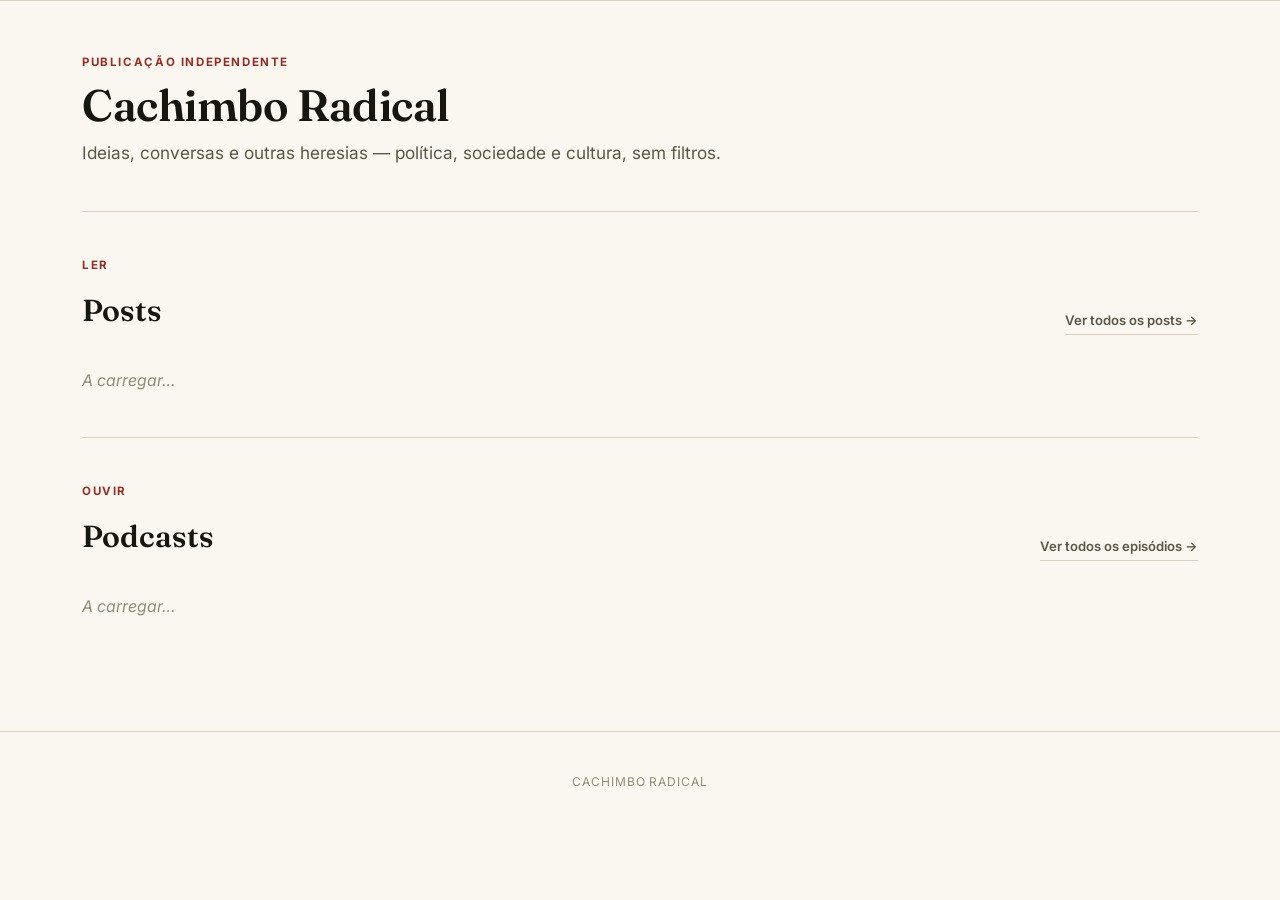
<file: index.html>
<!doctype html>
<html lang="pt-PT">
<head>
<meta charset="UTF-8">
<meta name="viewport" content="width=device-width, initial-scale=1">
<title>Cachimbo Radical</title>
<meta name="description" content="Cachimbo Radical — posts e podcast.">
<link rel="preconnect" href="https://fonts.googleapis.com">
<link rel="preconnect" href="https://fonts.gstatic.com" crossorigin>
<link href="https://fonts.googleapis.com/css2?family=Fraunces:opsz,wght@9..144,400;9..144,500;9..144,600;9..144,700&family=Inter:wght@400;500;600;700&display=swap" rel="stylesheet">
<link rel="stylesheet" href="assets/style.css">
</head>
<body>
<header id="site-header"></header>
<main>
  <section class="masthead">
    <p class="kicker">Publicação independente</p>
    <h1>Cachimbo Radical</h1>
    <p class="tagline">Ideias, conversas e outras heresias — política, sociedade e cultura, sem filtros.</p>
  </section>

  <hr class="rule">

  <section class="home-section">
    <div class="section-heading">
      <div>
        <p class="kicker">Ler</p>
        <h2>Posts</h2>
      </div>
      <a class="see-all" href="posts.html">Ver todos os posts →</a>
    </div>
    <div id="home-posts">
      <p class="empty-state">A carregar…</p>
    </div>
  </section>

  <hr class="rule">

  <section class="home-section">
    <div class="section-heading">
      <div>
        <p class="kicker">Ouvir</p>
        <h2>Podcasts</h2>
      </div>
      <a class="see-all" href="podcasts.html">Ver todos os episódios →</a>
    </div>
    <div id="home-podcasts">
      <p class="empty-state">A carregar…</p>
    </div>
  </section>
</main>
<footer>Cachimbo Radical</footer>
<script type="module" src="assets/nav.js"></script>
<script type="module" src="assets/home.js"></script>
</body>
</html>
</file>
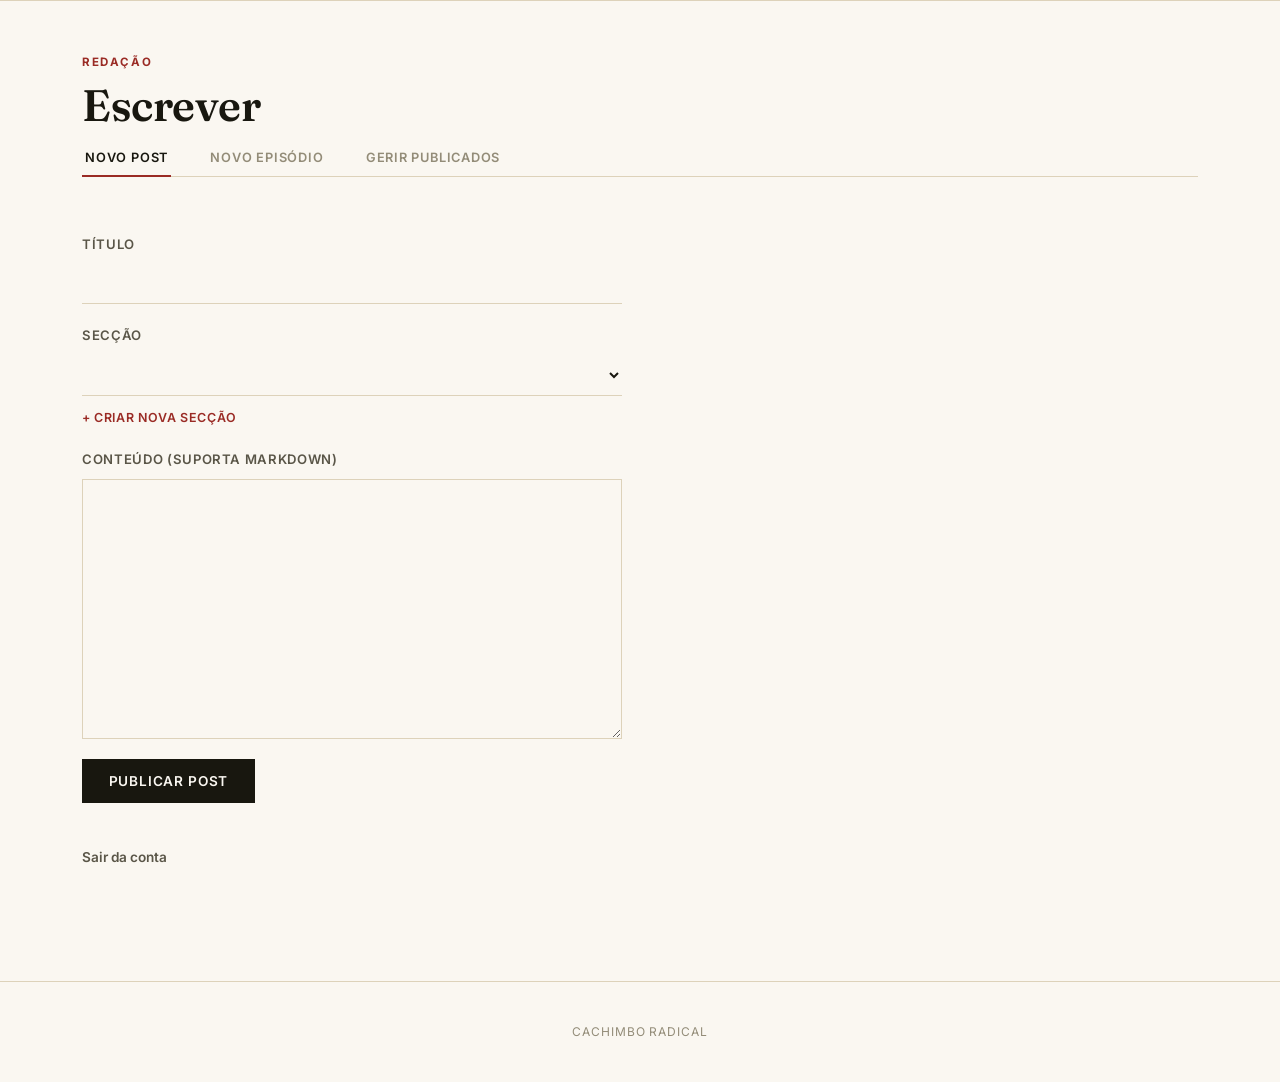
<file: escrever.html>
<!doctype html>
<html lang="pt-PT">
<head>
<meta charset="UTF-8">
<meta name="viewport" content="width=device-width, initial-scale=1">
<title>Escrever — Cachimbo Radical</title>
<link rel="preconnect" href="https://fonts.googleapis.com">
<link rel="preconnect" href="https://fonts.gstatic.com" crossorigin>
<link href="https://fonts.googleapis.com/css2?family=Fraunces:opsz,wght@9..144,400;9..144,500;9..144,600;9..144,700&family=Inter:wght@400;500;600;700&display=swap" rel="stylesheet">
<link rel="stylesheet" href="assets/style.css">
</head>
<body>
<header id="site-header"></header>
<main>
  <p class="kicker">Redação</p>
  <h1>Escrever</h1>

  <div class="tabs">
    <button class="tab-btn active" data-tab="post">Novo post</button>
    <button class="tab-btn" data-tab="podcast">Novo episódio</button>
    <button class="tab-btn" data-tab="gerir">Gerir publicados</button>
  </div>

  <section id="tab-post">
    <form id="post-form">
      <div id="post-msg"></div>
      <label>Título
        <input type="text" name="title" required>
      </label>
      <label>Secção
        <select name="section" id="post-section-select"></select>
      </label>
      <div id="post-new-section-wrap" style="display:none;">
        <label>Nome da nova secção
          <input type="text" name="newSection" id="post-new-section">
        </label>
      </div>
      <div class="new-section-toggle" id="post-toggle-new-section">+ criar nova secção</div>
      <label>Conteúdo (suporta Markdown)
        <textarea name="content" required></textarea>
      </label>
      <button type="submit">Publicar post</button>
    </form>
  </section>

  <section id="tab-podcast" style="display:none;">
    <form id="podcast-form">
      <div id="podcast-msg"></div>
      <label>Título
        <input type="text" name="title" required>
      </label>
      <label>Secção (opcional)
        <select name="section" id="podcast-section-select"></select>
      </label>
      <div id="podcast-new-section-wrap" style="display:none;">
        <label>Nome da nova secção
          <input type="text" name="newSection" id="podcast-new-section">
        </label>
      </div>
      <div class="new-section-toggle" id="podcast-toggle-new-section">+ criar nova secção</div>
      <label>Descrição
        <textarea name="description" style="min-height:120px;"></textarea>
      </label>
      <label>Ficheiro áudio (mp3, m4a, wav…)
        <input type="file" name="audio" accept="audio/*" required>
      </label>
      <button type="submit">Publicar episódio</button>
    </form>
  </section>

  <section id="tab-gerir" style="display:none;">
    <h2>Posts</h2>
    <div id="manage-posts"><p class="empty-state">A carregar…</p></div>
    <h2 style="margin-top:2rem;">Episódios</h2>
    <div id="manage-podcasts"><p class="empty-state">A carregar…</p></div>
  </section>

  <p style="margin-top:2.5rem;"><a href="#" id="logout-link-2" style="font-size:0.85rem;font-weight:600;color:var(--ink-soft);">Sair da conta</a></p>
</main>
<footer>Cachimbo Radical</footer>
<script type="module" src="assets/nav.js"></script>
<script type="module" src="assets/escrever.js"></script>
</body>
</html>
</file>
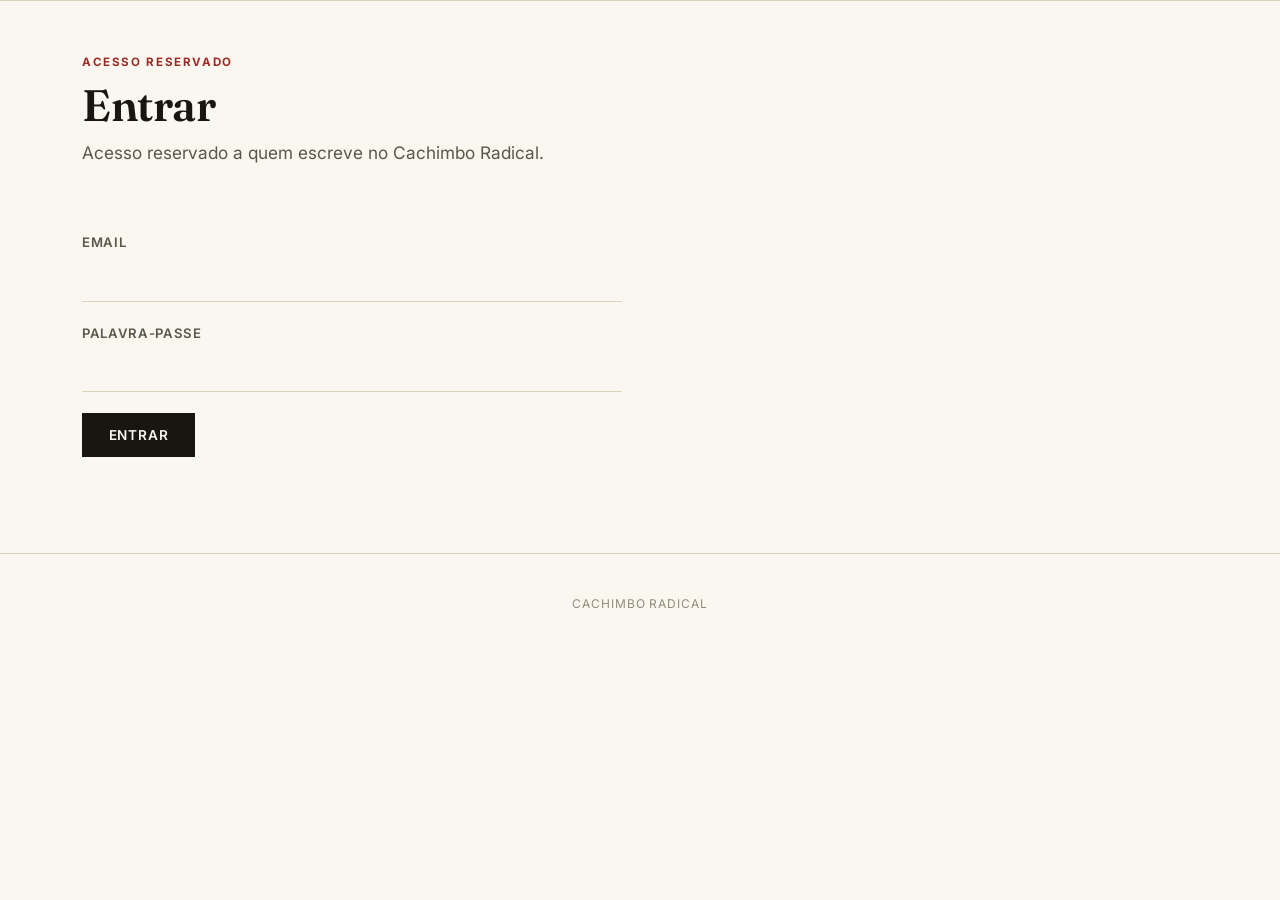
<file: login.html>
<!doctype html>
<html lang="pt-PT">
<head>
<meta charset="UTF-8">
<meta name="viewport" content="width=device-width, initial-scale=1">
<title>Entrar — Cachimbo Radical</title>
<link rel="preconnect" href="https://fonts.googleapis.com">
<link rel="preconnect" href="https://fonts.gstatic.com" crossorigin>
<link href="https://fonts.googleapis.com/css2?family=Fraunces:opsz,wght@9..144,400;9..144,500;9..144,600;9..144,700&family=Inter:wght@400;500;600;700&display=swap" rel="stylesheet">
<link rel="stylesheet" href="assets/style.css">
</head>
<body>
<header id="site-header"></header>
<main>
  <p class="kicker">Acesso reservado</p>
  <h1>Entrar</h1>
  <p class="tagline">Acesso reservado a quem escreve no Cachimbo Radical.</p>
  <form id="login-form">
    <div id="form-msg"></div>
    <label>Email
      <input type="email" name="email" required autocomplete="username">
    </label>
    <label>Palavra-passe
      <input type="password" name="password" required autocomplete="current-password">
    </label>
    <button type="submit">Entrar</button>
  </form>
</main>
<footer>Cachimbo Radical</footer>
<script type="module" src="assets/nav.js"></script>
<script type="module" src="assets/login.js"></script>
</body>
</html>
</file>
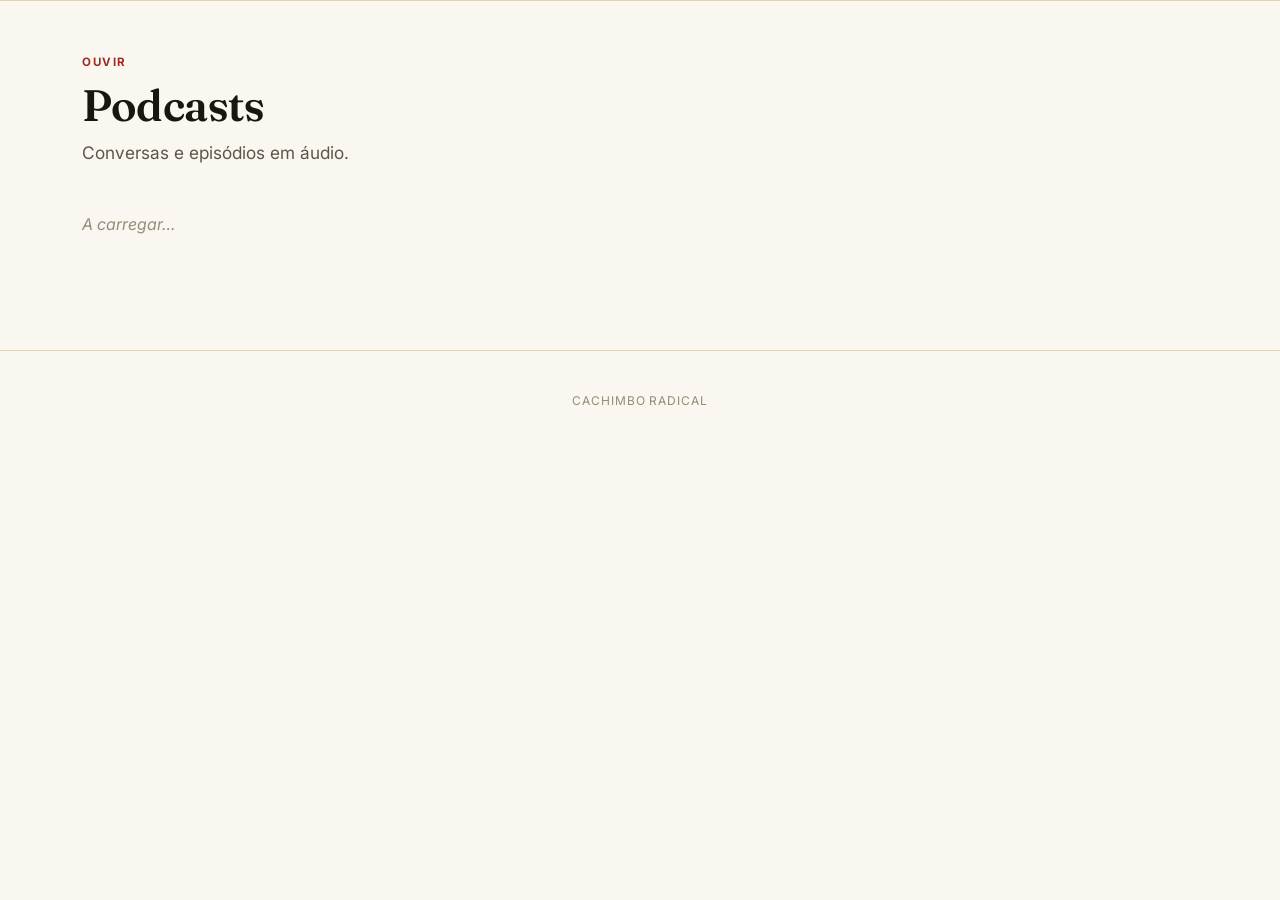
<file: podcasts.html>
<!doctype html>
<html lang="pt-PT">
<head>
<meta charset="UTF-8">
<meta name="viewport" content="width=device-width, initial-scale=1">
<title>Podcasts — Cachimbo Radical</title>
<link rel="preconnect" href="https://fonts.googleapis.com">
<link rel="preconnect" href="https://fonts.gstatic.com" crossorigin>
<link href="https://fonts.googleapis.com/css2?family=Fraunces:opsz,wght@9..144,400;9..144,500;9..144,600;9..144,700&family=Inter:wght@400;500;600;700&display=swap" rel="stylesheet">
<link rel="stylesheet" href="assets/style.css">
</head>
<body>
<header id="site-header"></header>
<main>
  <p class="kicker">Ouvir</p>
  <h1>Podcasts</h1>
  <p class="tagline">Conversas e episódios em áudio.</p>
  <div id="podcasts-list">
    <p class="empty-state">A carregar…</p>
  </div>
</main>
<footer>Cachimbo Radical</footer>
<script type="module" src="assets/nav.js"></script>
<script type="module" src="assets/podcasts.js"></script>
</body>
</html>
</file>
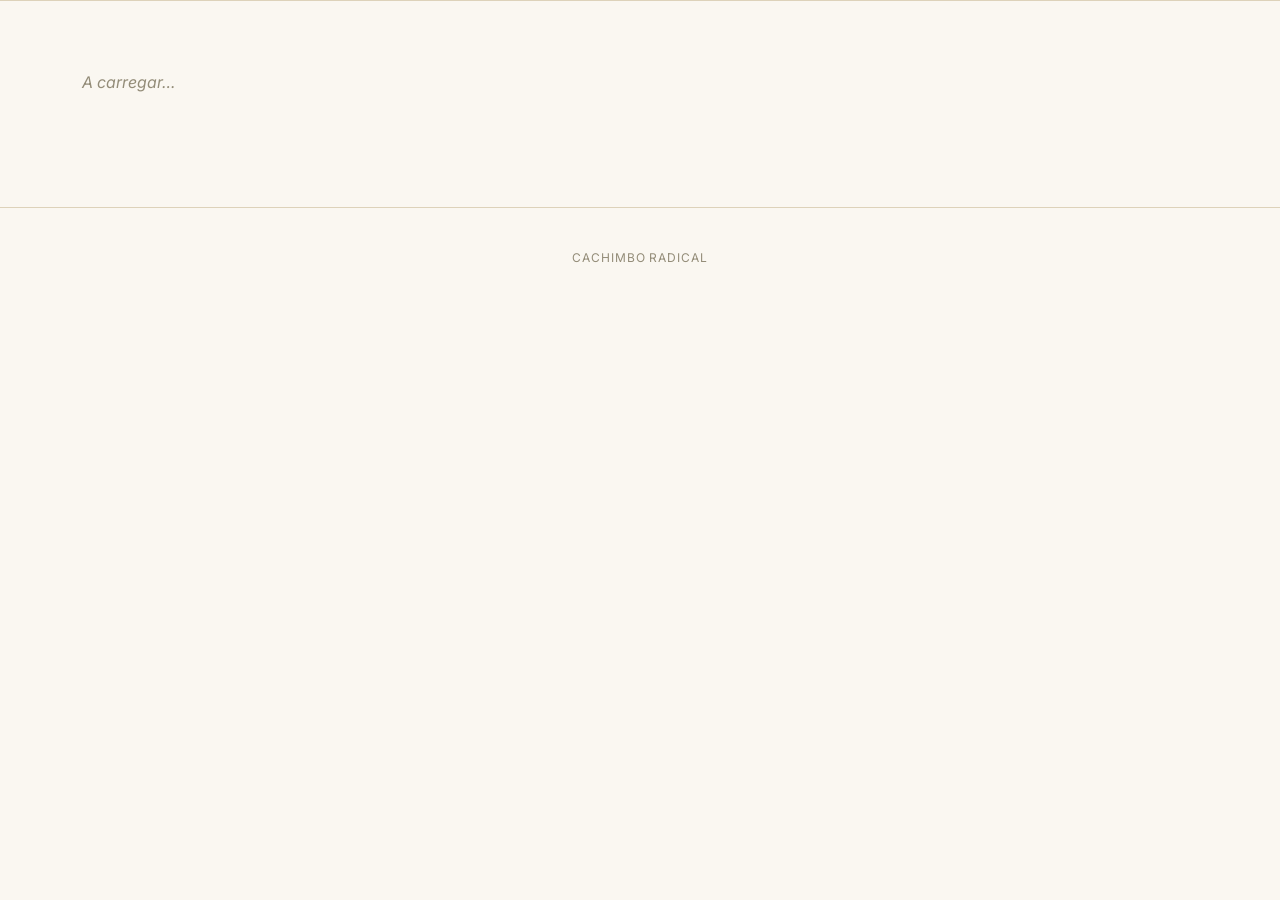
<file: post.html>
<!doctype html>
<html lang="pt-PT">
<head>
<meta charset="UTF-8">
<meta name="viewport" content="width=device-width, initial-scale=1">
<title id="page-title">Post — Cachimbo Radical</title>
<link rel="preconnect" href="https://fonts.googleapis.com">
<link rel="preconnect" href="https://fonts.gstatic.com" crossorigin>
<link href="https://fonts.googleapis.com/css2?family=Fraunces:opsz,wght@9..144,400;9..144,500;9..144,600;9..144,700&family=Inter:wght@400;500;600;700&display=swap" rel="stylesheet">
<link rel="stylesheet" href="assets/style.css">
</head>
<body>
<header id="site-header"></header>
<main>
  <div id="post-container">
    <p class="empty-state">A carregar…</p>
  </div>
</main>
<footer>Cachimbo Radical</footer>
<script type="module" src="assets/nav.js"></script>
<script type="module" src="assets/post.js"></script>
</body>
</html>
</file>
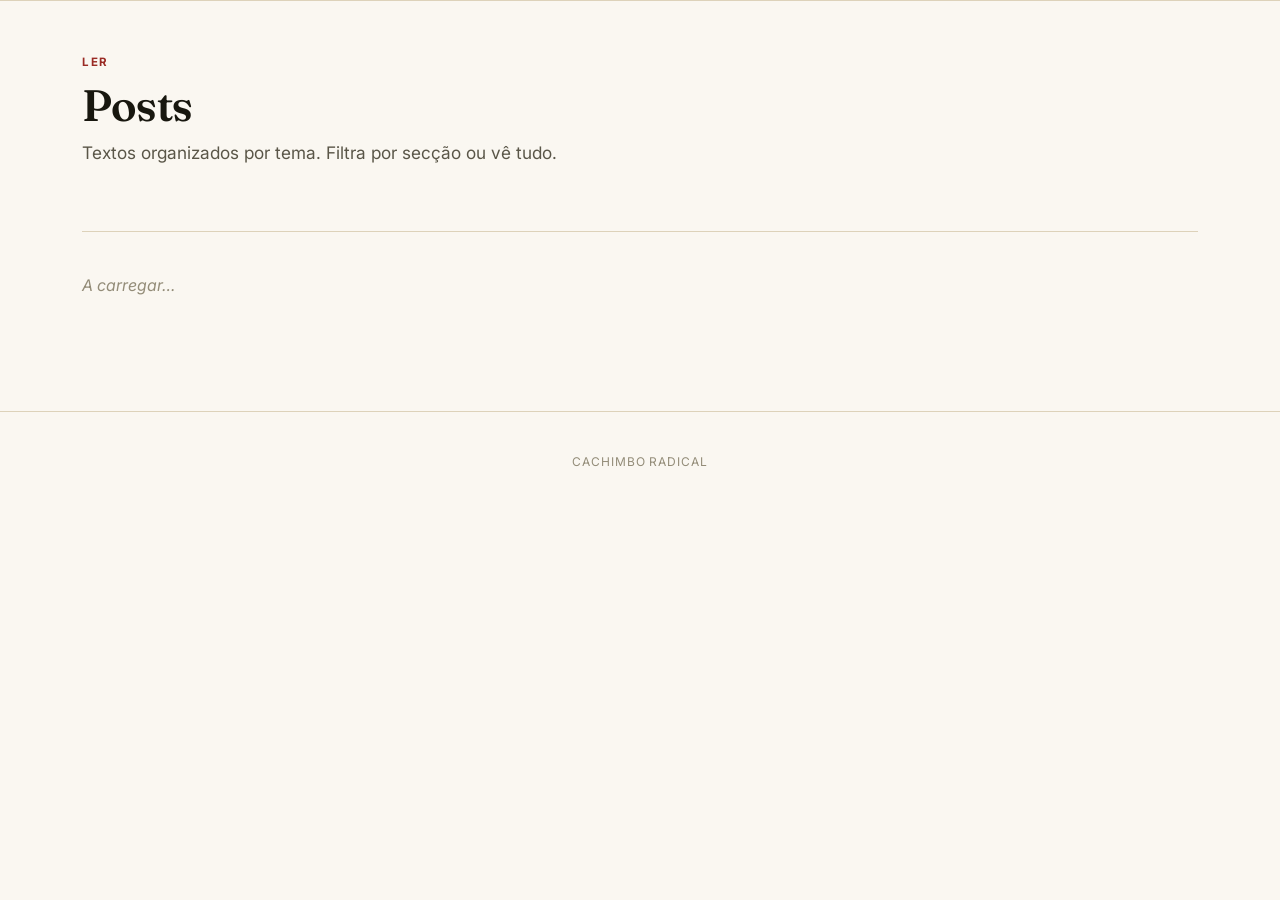
<file: posts.html>
<!doctype html>
<html lang="pt-PT">
<head>
<meta charset="UTF-8">
<meta name="viewport" content="width=device-width, initial-scale=1">
<title>Posts — Cachimbo Radical</title>
<link rel="preconnect" href="https://fonts.googleapis.com">
<link rel="preconnect" href="https://fonts.gstatic.com" crossorigin>
<link href="https://fonts.googleapis.com/css2?family=Fraunces:opsz,wght@9..144,400;9..144,500;9..144,600;9..144,700&family=Inter:wght@400;500;600;700&display=swap" rel="stylesheet">
<link rel="stylesheet" href="assets/style.css">
</head>
<body>
<header id="site-header"></header>
<main>
  <p class="kicker">Ler</p>
  <h1>Posts</h1>
  <p class="tagline">Textos organizados por tema. Filtra por secção ou vê tudo.</p>
  <div id="section-filters" class="section-filters"></div>
  <div id="posts-list">
    <p class="empty-state">A carregar…</p>
  </div>
</main>
<footer>Cachimbo Radical</footer>
<script type="module" src="assets/nav.js"></script>
<script type="module" src="assets/posts.js"></script>
</body>
</html>
</file>
<file: assets/style.css>
:root {
  --bg: #faf7f1;
  --bg-raised: #f2ebdd;
  --ink: #18170f;
  --ink-soft: #5a5648;
  --ink-faint: #938c78;
  --rule: #ddd2ba;
  --accent: #9a2b25;
  --accent-dark: #7a201c;
  --serif: 'Fraunces', Georgia, 'Times New Roman', serif;
  --sans: 'Inter', -apple-system, BlinkMacSystemFont, 'Segoe UI', Arial, sans-serif;
  --maxw: 1180px;
}

* { box-sizing: border-box; }
html { -webkit-text-size-adjust: 100%; }
body {
  margin: 0;
  background: var(--bg);
  color: var(--ink);
  font-family: var(--sans);
  font-size: 16px;
  line-height: 1.65;
  -webkit-font-smoothing: antialiased;
}

a { color: inherit; text-decoration: none; }

/* ---------- Header ---------- */
#site-header { border-bottom: 1px solid var(--rule); }
.nav-inner {
  max-width: var(--maxw);
  margin: 0 auto;
  padding: 1.75rem 2rem 1.4rem;
  display: flex;
  align-items: baseline;
  justify-content: space-between;
  flex-wrap: wrap;
  gap: 0.75rem 2rem;
}
.brand {
  font-family: var(--serif);
  font-weight: 600;
  font-size: 1.65rem;
  letter-spacing: 0.005em;
  color: var(--ink);
}
.nav-inner nav { display: flex; align-items: baseline; gap: 1.75rem; }
.nav-inner nav a {
  position: relative;
  padding-bottom: 0.4rem;
  color: var(--ink-soft);
  text-transform: uppercase;
  letter-spacing: 0.09em;
  font-size: 0.78rem;
  font-weight: 600;
  transition: color 0.15s ease;
}
.nav-inner nav a:hover { color: var(--ink); }
.nav-inner nav a.active { color: var(--ink); }
.nav-inner nav a.active::after {
  content: '';
  position: absolute; left: 0; right: 0; bottom: 0;
  height: 2px; background: var(--accent);
}
.nav-inner nav a.muted {
  color: var(--ink-faint);
  text-transform: none;
  letter-spacing: 0;
  font-weight: 500;
  font-size: 0.85rem;
}
.nav-inner nav a.muted:hover { color: var(--ink-soft); }

/* ---------- Layout ---------- */
main { max-width: var(--maxw); margin: 0 auto; padding: 3.25rem 2rem 6rem; }
footer {
  border-top: 1px solid var(--rule);
  text-align: center;
  color: var(--ink-faint);
  font-size: 0.75rem;
  padding: 2.5rem 2rem;
  letter-spacing: 0.08em;
  text-transform: uppercase;
}

h1 { font-family: var(--serif); font-size: 2.75rem; font-weight: 600; line-height: 1.08; margin: 0 0 0.6rem; letter-spacing: -0.01em; }
h2 { font-family: var(--serif); font-weight: 600; margin: 0; }
h3 { font-family: var(--serif); font-weight: 600; margin: 0; }

.kicker {
  text-transform: uppercase;
  letter-spacing: 0.14em;
  font-size: 0.72rem;
  font-weight: 700;
  color: var(--accent);
  margin: 0 0 0.6rem;
}
.kicker a { color: inherit; border-bottom: 1px solid transparent; }
.kicker a:hover { border-bottom-color: currentColor; }

.tagline { color: var(--ink-soft); font-size: 1.08rem; margin: 0 0 2.75rem; max-width: 38em; }

hr.rule { border: none; border-top: 1px solid var(--rule); margin: 2.75rem 0; }

/* ---------- Homepage ---------- */
.masthead { max-width: 42em; }
.home-section { margin-top: 0; }
.section-heading {
  display: flex;
  align-items: flex-end;
  justify-content: space-between;
  gap: 1.5rem;
  margin-bottom: 2rem;
  flex-wrap: wrap;
}
.section-heading h2 { font-size: 1.9rem; }
.see-all {
  font-size: 0.82rem;
  font-weight: 600;
  color: var(--ink-soft);
  white-space: nowrap;
  border-bottom: 1px solid var(--rule);
  padding-bottom: 2px;
}
.see-all:hover { color: var(--accent); border-color: var(--accent); }

/* ---------- Post cards ---------- */
.post-feature { padding-bottom: 2.25rem; border-bottom: 1px solid var(--rule); margin-bottom: 2.25rem; }
.post-feature h2 { font-size: 2.15rem; line-height: 1.15; margin: 0.4rem 0 0.9rem; }
.post-feature h2 a:hover { color: var(--accent); }
.post-feature .excerpt { font-size: 1.08rem; max-width: 42em; margin: 0 0 1rem; }
.read-more { font-size: 0.85rem; font-weight: 600; color: var(--accent); }
.read-more:hover { color: var(--accent-dark); }

.post-row-list { display: flex; flex-direction: column; }
.post-row { padding: 1.4rem 0; border-bottom: 1px solid var(--rule); }
.post-row:last-child { border-bottom: none; }
.post-row h3 { font-size: 1.25rem; margin: 0.3rem 0 0.4rem; }
.post-row h3 a:hover { color: var(--accent); }
.post-row .excerpt { margin: 0; font-size: 0.95rem; }

.item-meta {
  font-size: 0.78rem;
  color: var(--ink-faint);
  text-transform: uppercase;
  letter-spacing: 0.06em;
  font-weight: 600;
  margin-bottom: 0.3rem;
}
.item-meta a { color: inherit; }
.item-meta a:hover { color: var(--accent); }
.excerpt { color: var(--ink-soft); }

.tag-new {
  display: inline-block;
  margin-left: 0.5rem;
  color: var(--accent);
  font-weight: 700;
  letter-spacing: 0.04em;
}

/* ---------- Section filter chips ---------- */
.section-filters {
  display: flex;
  flex-wrap: wrap;
  gap: 0.5rem 1.6rem;
  margin-bottom: 2.5rem;
  padding-bottom: 1.25rem;
  border-bottom: 1px solid var(--rule);
}
.chip {
  font-size: 0.78rem;
  font-weight: 600;
  text-transform: uppercase;
  letter-spacing: 0.07em;
  color: var(--ink-faint);
  padding-bottom: 0.3rem;
  border-bottom: 2px solid transparent;
}
.chip:hover { color: var(--ink); }
.chip.active { color: var(--ink); border-bottom-color: var(--accent); }

/* ---------- Single post ---------- */
.article { max-width: 40em; margin: 0 auto; }
.article h1 { font-size: 2.7rem; }
.article > .item-meta { margin-bottom: 0; }
.back-link { max-width: 40em; margin: 3rem auto 0; }
.back-link a { font-size: 0.85rem; font-weight: 600; color: var(--ink-soft); }
.back-link a:hover { color: var(--accent); }

.post-content { font-size: 1.12rem; line-height: 1.75; }
.post-content p { margin: 0 0 1.4rem; }
.post-content h2 { font-size: 1.55rem; margin: 2.2rem 0 1rem; }
.post-content h3 { font-size: 1.25rem; margin: 1.8rem 0 0.9rem; }
.post-content ul, .post-content ol { padding-left: 1.4rem; margin: 0 0 1.4rem; }
.post-content li { margin-bottom: 0.4rem; }
.post-content a { color: var(--accent); border-bottom: 1px solid rgba(154,43,37,0.35); }
.post-content a:hover { border-color: var(--accent); }
.post-content blockquote {
  font-family: var(--serif);
  font-size: 1.3rem;
  font-style: italic;
  line-height: 1.5;
  border-left: 3px solid var(--accent);
  margin: 2rem 0;
  padding: 0.2rem 0 0.2rem 1.5rem;
  color: var(--ink);
}
.post-content pre { background: var(--bg-raised); padding: 1.1rem 1.25rem; overflow-x: auto; border: 1px solid var(--rule); font-size: 0.9rem; }
.post-content code { background: var(--bg-raised); padding: 0.15rem 0.35rem; font-size: 0.9em; }
.post-content pre code { background: none; padding: 0; }
.post-content img { max-width: 100%; height: auto; margin: 1.5rem 0; }

/* ---------- Podcasts ---------- */
.podcast-list { display: flex; flex-direction: column; }
.podcast-card, .podcast-item {
  display: flex;
  gap: 1.5rem;
  padding: 1.75rem 0;
  border-bottom: 1px solid var(--rule);
}
.podcast-list > *:last-child, #podcasts-list > *:last-child { border-bottom: none; }
.ep-number {
  font-family: var(--serif);
  font-size: 2rem;
  font-weight: 600;
  color: var(--ink-faint);
  min-width: 2.4em;
  line-height: 1;
  padding-top: 0.1rem;
}
.podcast-card-body, .podcast-item-body { flex: 1; min-width: 0; }
.podcast-card h3, .podcast-item-body h2 { font-size: 1.3rem; margin: 0.3rem 0 0.5rem; }
.podcast-item-body h2 { font-size: 1.5rem; }

/* Custom minimal player */
.player { display: flex; align-items: center; gap: 0.9rem; margin-top: 1rem; max-width: 30em; }
.play-btn {
  flex-shrink: 0;
  width: 2.4rem;
  height: 2.4rem;
  border-radius: 50%;
  border: 1px solid var(--ink);
  background: var(--ink);
  color: var(--bg);
  font-size: 0.85rem;
  display: flex;
  align-items: center;
  justify-content: center;
  cursor: pointer;
  padding: 0;
}
.play-btn:hover { background: var(--accent); border-color: var(--accent); }
.progress-bar {
  flex: 1;
  height: 3px;
  background: var(--rule);
  cursor: pointer;
  position: relative;
}
.progress-fill { height: 100%; width: 0%; background: var(--accent); }
.time-label { font-size: 0.75rem; color: var(--ink-faint); font-variant-numeric: tabular-nums; white-space: nowrap; }

/* ---------- Forms ---------- */
form { display: flex; flex-direction: column; gap: 1.3rem; max-width: 540px; }
label { font-size: 0.82rem; font-weight: 600; color: var(--ink-soft); display: flex; flex-direction: column; gap: 0.5rem; text-transform: uppercase; letter-spacing: 0.05em; }
input, textarea, select {
  font-family: var(--sans);
  font-size: 1rem;
  font-weight: 400;
  text-transform: none;
  letter-spacing: normal;
  background: transparent;
  color: var(--ink);
  padding: 0.6rem 0.1rem;
  border: none;
  border-bottom: 1px solid var(--rule);
  border-radius: 0;
}
select { padding: 0.6rem 0.1rem; }
textarea { min-height: 260px; resize: vertical; border: 1px solid var(--rule); padding: 0.8rem; }
input:focus, textarea:focus, select:focus { outline: none; border-color: var(--accent); }
button {
  cursor: pointer;
  font-family: var(--sans);
  font-weight: 600;
  font-size: 0.85rem;
  text-transform: uppercase;
  letter-spacing: 0.06em;
  background: var(--ink);
  color: var(--bg);
  padding: 0.8rem 1.6rem;
  border: 1px solid var(--ink);
  width: fit-content;
  transition: background 0.15s ease, color 0.15s ease, border-color 0.15s ease;
}
button:hover { background: var(--accent); border-color: var(--accent); }
button:disabled { opacity: 0.45; cursor: not-allowed; }
button.danger { background: transparent; color: var(--accent); border-color: var(--rule); padding: 0.45rem 0.9rem; font-size: 0.75rem; }
button.danger:hover { background: var(--accent); color: var(--bg); border-color: var(--accent); }

.msg { font-size: 0.85rem; padding: 0.7rem 0.9rem; border: 1px solid; }
.msg.error { background: #fbeceb; color: var(--accent-dark); border-color: #e3b3ae; }
.msg.success { background: #eef4ea; color: #3f6b2e; border-color: #c3d9b6; }

.new-section-toggle {
  font-size: 0.78rem;
  color: var(--accent);
  cursor: pointer;
  text-transform: uppercase;
  letter-spacing: 0.05em;
  font-weight: 600;
  margin-top: -0.6rem;
  width: fit-content;
}

.tabs { display: flex; gap: 0.5rem; margin-bottom: 2.25rem; border-bottom: 1px solid var(--rule); flex-wrap: wrap; }
.tab-btn {
  background: none;
  border: none;
  color: var(--ink-faint);
  padding: 0.7rem 0.2rem;
  margin-right: 1.75rem;
  font-family: var(--sans);
  font-size: 0.8rem;
  font-weight: 600;
  text-transform: uppercase;
  letter-spacing: 0.06em;
  cursor: pointer;
  position: relative;
  width: auto;
}
.tab-btn:hover { color: var(--ink); background: none; }
.tab-btn.active { color: var(--ink); }
.tab-btn.active::after {
  content: '';
  position: absolute; left: 0; right: 0; bottom: -1px;
  height: 2px; background: var(--accent);
}

.author-list-item {
  display: flex;
  justify-content: space-between;
  align-items: center;
  gap: 1rem;
  border-bottom: 1px solid var(--rule);
  padding: 0.9rem 0;
}
.author-list-item .item-meta { display: inline; text-transform: none; letter-spacing: normal; font-weight: 400; font-size: 0.85rem; margin: 0; }

.empty-state { color: var(--ink-faint); font-style: italic; }

@media (max-width: 720px) {
  main { padding: 2.25rem 1.25rem 4rem; }
  .nav-inner { padding: 1.25rem 1.25rem 1rem; }
  h1 { font-size: 2.1rem; }
  .post-feature h2 { font-size: 1.7rem; }
  .article h1 { font-size: 2.1rem; }
  .podcast-card, .podcast-item { gap: 1rem; }
  .ep-number { font-size: 1.5rem; min-width: 1.8em; }
}
</file>
